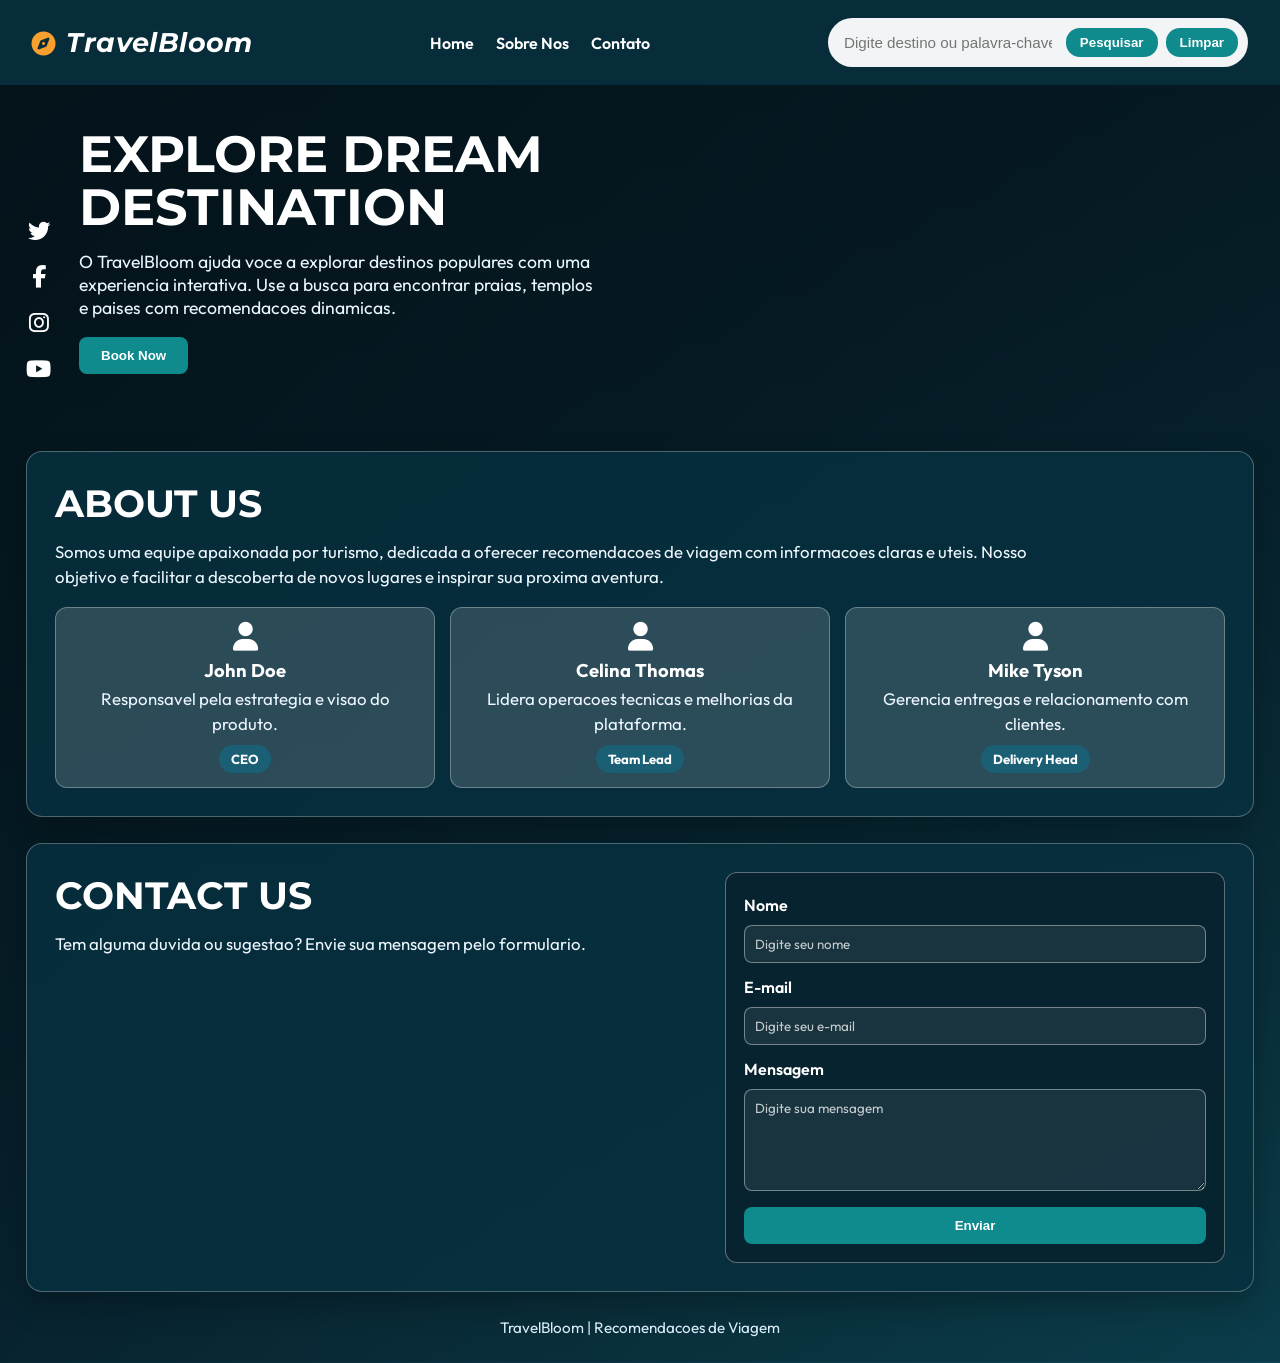
<file: index.html>
<!DOCTYPE html>
<html lang="pt-BR">
<head>
	<meta charset="UTF-8" />
	<meta name="viewport" content="width=device-width, initial-scale=1.0" />
	<title>TravelBloom | Recomendacoes de Viagem</title>
	<link rel="preconnect" href="https://fonts.googleapis.com" />
	<link rel="preconnect" href="https://fonts.gstatic.com" crossorigin />
	<link href="https://fonts.googleapis.com/css2?family=Montserrat:wght@400;600;700;800&family=Outfit:wght@400;500;700&display=swap" rel="stylesheet" />
	<link rel="stylesheet" href="https://cdnjs.cloudflare.com/ajax/libs/font-awesome/6.5.2/css/all.min.css" />
    <link rel="stylesheet" href="./css/style.css" />
	<style>
	
	</style>
</head>
<body>
	<div class="site-bg">
		<header class="top-nav">
			<div class="brand">
				<i class="fa-solid fa-compass"></i>
				<span>TravelBloom</span>
			</div>

			<nav aria-label="Navegacao principal">
				<ul class="main-links">
					<li><a href="#home">Home</a></li>
					<li><a href="#about">Sobre Nos</a></li>
					<li><a href="#contact">Contato</a></li>
				</ul>
			</nav>

			<div class="search-wrap" role="search">
				<input id="searchInput" type="text" placeholder="Digite destino ou palavra-chave" aria-label="Pesquisar destinos" />
				<button id="searchBtn" type="button">Pesquisar</button>
				<button id="clearBtn" type="button">Limpar</button>
			</div>
		</header>

		<main>
			<section class="hero" id="home">
				<div class="social-column" aria-label="Redes sociais">
					<a href="#" aria-label="Twitter"><i class="fa-brands fa-twitter"></i></a>
					<a href="#" aria-label="Facebook"><i class="fa-brands fa-facebook-f"></i></a>
					<a href="#" aria-label="Instagram"><i class="fa-brands fa-instagram"></i></a>
					<a href="#" aria-label="Youtube"><i class="fa-brands fa-youtube"></i></a>
				</div>

				<div class="hero-content">
					<div class="hero-text">
						<h1>Explore Dream Destination</h1>
						<p>
							O TravelBloom ajuda voce a explorar destinos populares com uma experiencia interativa.
							Use a busca para encontrar praias, templos e paises com recomendacoes dinamicas.
						</p>
						<button class="cta-btn" type="button">Book Now</button>
					</div>

					<section id="resultsContainer" class="results-panel" aria-live="polite"></section>
				</div>
			</section>

			<section class="info-section" id="about">
				<h2>About Us</h2>
				<p>
					Somos uma equipe apaixonada por turismo, dedicada a oferecer recomendacoes de viagem
					com informacoes claras e uteis. Nosso objetivo e facilitar a descoberta de novos lugares
					e inspirar sua proxima aventura.
				</p>

				<div class="team-grid">
					<article class="team-card">
						<i class="fa-solid fa-user"></i>
						<h3>John Doe</h3>
						<p>Responsavel pela estrategia e visao do produto.</p>
						<span>CEO</span>
					</article>
					<article class="team-card">
						<i class="fa-solid fa-user"></i>
						<h3>Celina Thomas</h3>
						<p>Lidera operacoes tecnicas e melhorias da plataforma.</p>
						<span>Team Lead</span>
					</article>
					<article class="team-card">
						<i class="fa-solid fa-user"></i>
						<h3>Mike Tyson</h3>
						<p>Gerencia entregas e relacionamento com clientes.</p>
						<span>Delivery Head</span>
					</article>
				</div>
			</section>

			<section class="info-section" id="contact">
				<div class="contact-shell">
					<div>
						<h2>Contact Us</h2>
						<p>Tem alguma duvida ou sugestao? Envie sua mensagem pelo formulario.</p>
					</div>

					<form id="contactForm" class="contact-form">
						<label for="nameInput">Nome</label>
						<input id="nameInput" name="name" type="text" placeholder="Digite seu nome" required />

						<label for="emailInput">E-mail</label>
						<input id="emailInput" name="email" type="email" placeholder="Digite seu e-mail" required />

						<label for="messageInput">Mensagem</label>
						<textarea id="messageInput" name="message" rows="5" placeholder="Digite sua mensagem" required></textarea>

						<button type="submit">Enviar</button>
					</form>
				</div>
			</section>
		</main>

		<p class="footer-note">TravelBloom | Recomendacoes de Viagem</p>
	</div>

	<script src="travel_recommendation.js" defer></script>
</body>
</html>
</file>
<file: css/style.css>
:root {
	    --brand-ink: #08303f;
	    --brand-sea: #0f8b8d;
	    --brand-foam: #e7f3f4;
	    --brand-sun: #f7a02d;
	    --panel: rgba(8, 48, 63, 0.82);
	    --white: #ffffff;
	    --shadow: 0 12px 30px rgba(0, 0, 0, 0.25);
	}

	* {
	    box-sizing: border-box;
	    margin: 0;
	    padding: 0;
	}

	html {
	    scroll-behavior: smooth;
	}

	body {
	    font-family: "Outfit", sans-serif;
	    color: var(--white);
	    background: linear-gradient(135deg, #041219 0%, #0a2f3f 45%, #12677b 100%);
	    min-height: 100vh;
	}

	.site-bg {
	    min-height: 100vh;
	    background-image: linear-gradient(to bottom, rgba(4, 18, 25, 0.8), rgba(4, 18, 25, 0.5)),
	        url("https://images.unsplash.com/photo-1485871981521-5b1fd3805eee?auto=format&fit=crop&w=1920&q=80");
	    background-size: cover;
	    background-position: center;
	}

	.top-nav {
	    display: flex;
	    justify-content: space-between;
	    align-items: center;
	    gap: 20px;
	    padding: 18px 32px;
	    background: rgba(8, 48, 63, 0.9);
	    backdrop-filter: blur(6px);
	    position: sticky;
	    top: 0;
	    z-index: 100;
	}

	.brand {
	    display: flex;
	    align-items: center;
	    gap: 10px;
	    font-family: "Montserrat", sans-serif;
	    font-size: 1.7rem;
	    font-style: italic;
	    font-weight: 700;
	    letter-spacing: 0.4px;
	}

	.brand i {
	    font-size: 1.5rem;
	    color: var(--brand-sun);
	}

	.main-links {
	    display: flex;
	    align-items: center;
	    gap: 22px;
	    list-style: none;
	}

	.main-links a {
	    color: var(--white);
	    text-decoration: none;
	    font-weight: 600;
	    transition: color 0.2s ease;
	}

	.main-links a:hover,
	.main-links a:focus-visible {
	    color: var(--brand-sun);
	}

	.search-wrap {
	    display: flex;
	    align-items: center;
	    gap: 8px;
	    padding: 8px 10px;
	    border-radius: 999px;
	    background: rgba(255, 255, 255, 0.95);
	    width: min(420px, 100%);
	}

	.search-wrap input {
	    border: none;
	    outline: none;
	    flex: 1;
	    font-size: 0.95rem;
	    padding: 8px 6px;
	    color: #1c2d36;
	    background: transparent;
	}

	.search-wrap button {
	    border: none;
	    border-radius: 14px;
	    background: var(--brand-sea);
	    color: var(--white);
	    font-weight: 700;
	    padding: 7px 14px;
	    cursor: pointer;
	    transition: transform 0.2s ease, background 0.2s ease;
	}

	.search-wrap button:hover,
	.search-wrap button:focus-visible {
	    transform: translateY(-1px);
	    background: #0d7779;
	}

	.hero {
	    display: grid;
	    grid-template-columns: auto 1fr;
	    gap: 28px;
	    padding: 42px 26px;
	    align-items: start;
	}

	.social-column {
	    display: flex;
	    flex-direction: column;
	    gap: 18px;
	    align-items: center;
	    margin-top: 90px;
	}

	.social-column a {
	    color: var(--white);
	    font-size: 1.4rem;
	    transition: transform 0.2s ease, color 0.2s ease;
	}

	.social-column a:hover,
	.social-column a:focus-visible {
	    color: var(--brand-sun);
	    transform: scale(1.1);
	}

	.hero-content {
	    width: min(1200px, 100%);
	    display: grid;
	    grid-template-columns: minmax(300px, 520px) 1fr;
	    gap: 30px;
	    align-items: start;
	}

	.hero-text h1 {
	    font-family: "Montserrat", sans-serif;
	    font-size: clamp(2.1rem, 4vw, 4.1rem);
	    line-height: 1.04;
	    margin-bottom: 16px;
	    text-transform: uppercase;
	}

	.hero-text p {
	    font-size: 1.1rem;
	    max-width: 580px;
	    color: #ecf7ff;
	    margin-bottom: 18px;
	}

	.cta-btn {
	    border: none;
	    border-radius: 8px;
	    background: var(--brand-sea);
	    color: var(--white);
	    font-weight: 700;
	    padding: 11px 22px;
	    cursor: pointer;
	}

	.results-panel {
	    background: var(--panel);
	    border: 1px solid rgba(255, 255, 255, 0.26);
	    border-radius: 16px;
	    padding: 20px;
	    box-shadow: var(--shadow);
	    display: none;
	}

	.results-panel.show {
	    display: block;
	    animation: fadeIn 260ms ease-out;
	}

	.results-title {
	    color: #ffb04f;
	    font-family: "Montserrat", sans-serif;
	    margin-bottom: 14px;
	    font-size: 1.8rem;
	}

	.cards-grid {
	    display: grid;
	    grid-template-columns: repeat(auto-fit, minmax(235px, 1fr));
	    gap: 14px;
	}

	.travel-card {
	    background: rgba(255, 255, 255, 0.97);
	    color: #082430;
	    border-radius: 12px;
	    overflow: hidden;
	    box-shadow: 0 6px 14px rgba(0, 0, 0, 0.18);
	}

	.travel-card img {
	    width: 100%;
	    height: 150px;
	    object-fit: cover;
	    display: block;
	}

	.card-body {
	    padding: 12px;
	}

	.card-body h3 {
	    font-family: "Montserrat", sans-serif;
	    font-size: 1.1rem;
	    margin-bottom: 8px;
	    color: #082f44;
	}

	.card-body p {
	    font-size: 0.95rem;
	    line-height: 1.35;
	    margin-bottom: 8px;
	}

	.card-time {
	    font-size: 0.86rem;
	    color: #2b4f5f;
	    font-weight: 600;
	}

	.info-section {
	    margin: 26px;
	    background: rgba(8, 48, 63, 0.86);
	    border-radius: 16px;
	    border: 1px solid rgba(255, 255, 255, 0.28);
	    padding: 28px;
	    box-shadow: var(--shadow);
	}

	.info-section h2 {
	    font-family: "Montserrat", sans-serif;
	    font-size: clamp(2rem, 3vw, 3rem);
	    margin-bottom: 12px;
	    text-transform: uppercase;
	}

	.info-section p {
	    max-width: 1000px;
	    font-size: 1.05rem;
	    line-height: 1.5;
	    color: #eff8ff;
	}

	.team-grid {
	    display: grid;
	    grid-template-columns: repeat(auto-fit, minmax(200px, 1fr));
	    gap: 15px;
	    margin-top: 18px;
	}

	.team-card {
	    background: rgba(255, 255, 255, 0.15);
	    border: 1px solid rgba(255, 255, 255, 0.3);
	    border-radius: 12px;
	    padding: 14px;
	    text-align: center;
	}

	.team-card i {
	    font-size: 1.8rem;
	    margin-bottom: 8px;
	}

	.team-card h3 {
	    font-size: 1.15rem;
	    margin-bottom: 4px;
	}

	.team-card span {
	    display: inline-block;
	    margin-top: 8px;
	    border-radius: 999px;
	    background: #1b5f75;
	    padding: 6px 12px;
	    font-size: 0.82rem;
	    font-weight: 700;
	}

	.contact-shell {
	    display: grid;
	    grid-template-columns: 1fr minmax(320px, 500px);
	    gap: 22px;
	    align-items: start;
	}

	.contact-form {
	    background: rgba(7, 30, 40, 0.65);
	    border: 1px solid rgba(255, 255, 255, 0.35);
	    border-radius: 12px;
	    padding: 18px;
	    display: grid;
	    gap: 10px;
	}

	.contact-form label {
	    font-weight: 600;
	    margin-top: 4px;
	}

	.contact-form input,
	.contact-form textarea {
	    width: 100%;
	    border: 1px solid rgba(255, 255, 255, 0.4);
	    border-radius: 8px;
	    background: rgba(255, 255, 255, 0.08);
	    color: var(--white);
	    padding: 10px;
	    font-family: inherit;
	    outline: none;
	}

	.contact-form input::placeholder,
	.contact-form textarea::placeholder {
	    color: rgba(255, 255, 255, 0.75);
	}

	.contact-form button {
	    margin-top: 6px;
	    border: none;
	    border-radius: 8px;
	    background: var(--brand-sea);
	    color: var(--white);
	    font-weight: 700;
	    padding: 11px;
	    cursor: pointer;
	}

	.footer-note {
	    text-align: center;
	    padding: 0 20px 26px;
	    font-size: 0.95rem;
	    color: #d8edf7;
	}

	@keyframes fadeIn {
	    from {
	        opacity: 0;
	        transform: translateY(6px);
	    }

	    to {
	        opacity: 1;
	        transform: translateY(0);
	    }
	}

	@media (max-width: 1080px) {
	    .top-nav {
	        flex-wrap: wrap;
	    }

	    .hero-content {
	        grid-template-columns: 1fr;
	    }

	    .contact-shell {
	        grid-template-columns: 1fr;
	    }
	}

	@media (max-width: 820px) {
	    .hero {
	        grid-template-columns: 1fr;
	    }

	    .social-column {
	        flex-direction: row;
	        margin-top: 0;
	        justify-content: center;
	    }

	    .top-nav {
	        padding: 16px;
	    }

	    .info-section,
	    .hero {
	        margin: 12px;
	        padding: 20px;
	    }
	}
</file>
